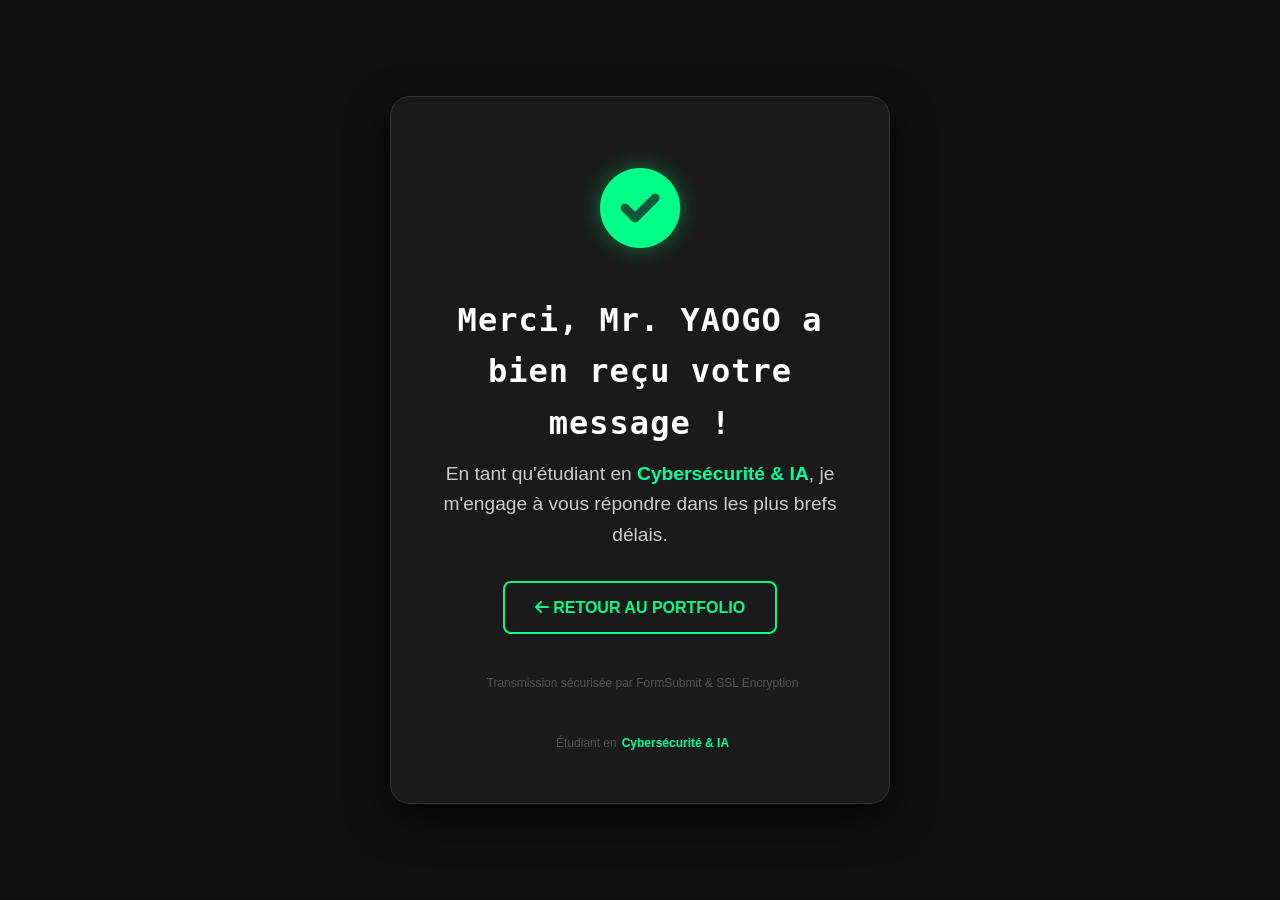
<file: merci.html>
<!DOCTYPE html>
<html lang="fr">
<head>
    <meta charset="UTF-8">
    <meta name="viewport" content="width=device-width, initial-scale=1.0">
    <title>Message Envoyé | Lucien YAOGO</title>
    <link rel="stylesheet" href="style.css">
    <link rel="stylesheet" href="https://cdnjs.cloudflare.com/ajax/libs/font-awesome/6.0.0/css/all.min.css">
    
    <style>
        body {
            display: flex;
            justify-content: center;
            align-items: center;
            min-height: 100vh;
            margin: 0;
            background-color: #0f0f0f; /* Fond sombre identique au site */
            font-family: 'Segoe UI', Tahoma, Geneva, Verdana, sans-serif;
            color: #ffffff;
        }

        .thank-you-card {
            text-align: center;
            padding: 50px 30px;
            background: #1a1a1a;
            border: 1px solid #333;
            border-radius: 20px;
            box-shadow: 0 15px 40px rgba(0, 0, 0, 0.6);
            max-width: 500px;
            width: 90%;
            animation: slideUp 0.6s ease-out;
        }

        @keyframes slideUp {
            from { opacity: 0; transform: translateY(30px); }
            to { opacity: 1; transform: translateY(0); }
        }

        .icon-check {
            font-size: 80px;
            color: #00ff88; /* Votre vert signature */
            margin-bottom: 20px;
            filter: drop-shadow(0 0 10px rgba(0, 255, 136, 0.4));
        }

        h1 {
            font-size: 2rem;
            margin-bottom: 10px;
            letter-spacing: 1px;
        }

        p {
            color: #b0b0b0;
            line-height: 1.6;
            margin-bottom: 30px;
        }

        .btn-home {
            display: inline-block;
            padding: 12px 30px;
            background: transparent;
            color: #00ff88;
            border: 2px solid #00ff88;
            text-decoration: none;
            border-radius: 8px;
            font-weight: bold;
            text-transform: uppercase;
            transition: all 0.3s ease;
        }

        .btn-home:hover {
            background: #00ff88;
            color: #111;
            box-shadow: 0 0 20px rgba(0, 255, 136, 0.4);
            transform: scale(1.05);
        }

        .security-badge {
            margin-top: 40px;
            font-size: 0.75rem;
            color: #555;
            display: flex;
            align-items: center;
            justify-content: center;
            gap: 5px;
        }
    </style>
</head>
<body>

    <div class="thank-you-card">
        <div class="icon-check">
            <i class="fas fa-circle-check"></i>
        </div>
        
        <h1>Merci, Mr. YAOGO a bien reçu votre message !</h1>
        
        <p style="font-size: 1.2rem; line-height: 1.6; color: #ccc;">
            En tant qu'étudiant en <span style="color: #00ff9d; font-weight: bold;">Cybersécurité & IA</span>, 
            je m'engage à vous répondre dans les plus brefs délais.
        </p>
        
        <a href="index.html" class="btn-home">
            <i class="fas fa-arrow-left"></i> Retour au Portfolio
        </a>

        <div class="security-badge">
            <i class="fas fa-shield-halved"></i>
            Transmission sécurisée par FormSubmit & SSL Encryption
        </div>
        <div class="security-badge">
            <i class="fas fa-shield-halved"></i>
            Étudiant en <span style="color: #00ff9d; font-weight: bold;">Cybersécurité & IA</span>
        </div>
    </div>

</body>
</html>
</file>
<file: style.css>
:root {
            --bg-dark: #0a0a0a;
            --bg-card: #161616;
            --primary: #00ff9d;
            --secondary: #00d4ff;
            --text-main: #e0e0e0;
            --text-muted: #a0a0a0;
            --accent-gradient: linear-gradient(90deg, var(--primary), var(--secondary));
            --glass: rgba(22, 22, 22, 0.7);
            --border: rgba(255, 255, 255, 0.1);
        }

        * {
            margin: 0;
            padding: 0;
            box-sizing: border-box;
            scroll-behavior: smooth;
        }

        body {
            font-family: 'Inter', sans-serif;
            background-color: var(--bg-dark);
            color: var(--text-main);
            line-height: 1.6;
            overflow-x: hidden;
        }

        h1, h2, h3, h4 {
            font-family: 'JetBrains Mono', monospace;
            color: #fff;
        }

        a {
            text-decoration: none;
            color: inherit;
            transition: 0.3s;
        }

        ul {
            list-style: none;
        }

        .container {
            max-width: 1200px;
            margin: 0 auto;
            padding: 0 20px;
        }

        .section-title {
            text-align: center;
            font-size: 2.5rem;
            margin-bottom: 3rem;
            position: relative;
            display: inline-block;
            left: 50%;
            transform: translateX(-50%);
        }

        .section-title::after {
            content: '';
            display: block;
            width: 60px;
            height: 4px;
            background: var(--accent-gradient);
            margin: 10px auto 0;
            border-radius: 2px;
        }

        .btn {
            display: inline-block;
            padding: 12px 30px;
            border-radius: 5px;
            font-weight: 600;
            font-family: 'JetBrains Mono', monospace;
            cursor: pointer;
            transition: all 0.3s ease;
            border: 1px solid transparent;
        }

        .btn-primary {
            background: transparent;
            color: var(--primary);
            border-color: var(--primary);
        }

        .btn-primary:hover {
            background: var(--primary);
            color: var(--bg-dark);
            box-shadow: 0 0 15px rgba(0, 255, 157, 0.4);
        }

        .btn-secondary {
            background: transparent;
            color: var(--secondary);
            border-color: var(--secondary);
        }

        .btn-secondary:hover {
            background: var(--secondary);
            color: var(--bg-dark);
            box-shadow: 0 0 15px rgba(0, 212, 255, 0.4);
        }

        header {
            position: fixed;
            top: 0;
            width: 100%;
            background: rgba(10, 10, 10, 0.9);
            backdrop-filter: blur(10px);
            z-index: 1000;
            border-bottom: 1px solid var(--border);
            padding: 15px 0;
        }

        nav {
            display: flex;
            justify-content: space-between;
            align-items: center;
        }

        .logo {
            font-size: 1.5rem;
            font-weight: 800;
            font-family: 'JetBrains Mono', monospace;
            background: var(--accent-gradient);
            -webkit-background-clip: text;
            -webkit-text-fill-color: transparent;
        }

        .nav-links {
            display: flex;
            gap: 30px;
        }

        .nav-links a {
            font-size: 0.9rem;
            font-weight: 500;
            color: var(--text-muted);
        }

        .nav-links a:hover {
            color: var(--primary);
        }

        .mobile-menu-btn {
            display: none;
            font-size: 1.5rem;
            cursor: pointer;
        }

        #hero {
            height: 100vh;
            background: linear-gradient(rgba(10, 10, 10, 0.7), rgba(10, 10, 10, 0.9)), url('https://image.qwenlm.ai/public_source/e5ba75ec-3247-4f2e-80d6-20a1c8b42a0f/179429e9d-bfb5-426a-9f60-690ef22f90c7.png');
            background-size: cover;
            background-position: center;
            display: flex;
            align-items: center;
            justify-content: center;
            text-align: center;
            position: relative;
        }

        .hero-content {
            max-width: 800px;
            padding: 20px;
            z-index: 2;
        }

        .hero-subtitle {
            color: var(--primary);
            font-family: 'JetBrains Mono', monospace;
            font-size: 1.1rem;
            margin-bottom: 1rem;
            display: block;
        }

        .hero-title {
            font-size: 3.5rem;
            margin-bottom: 1.5rem;
            line-height: 1.2;
        }

        .typing-text {
            color: var(--secondary);
            border-right: 3px solid var(--secondary);
            padding-right: 5px;
            animation: blink 0.7s infinite;
        }

        @keyframes blink {
            50% { border-color: transparent; }
        }

        .hero-desc {
            font-size: 1.1rem;
            color: var(--text-muted);
            margin-bottom: 2.5rem;
            max-width: 600px;
            margin-left: auto;
            margin-right: auto;
        }

        .hero-buttons {
            display: flex;
            gap: 20px;
            justify-content: center;
            flex-wrap: wrap;
        }

        #about {
            padding: 100px 0;
            background: var(--bg-dark);
        }

        .about-grid {
            display: grid;
            grid-template-columns: 1fr 1fr;
            gap: 50px;
            align-items: center;
        }

        .about-img-container {
            position: relative;
            border-radius: 10px;
            overflow: hidden;
            box-shadow: 0 0 20px rgba(0, 212, 255, 0.2);
        }

        .about-img-container img {
            width: 100%;
            height: auto;
            display: block;
            transition: transform 0.5s;
        }

        .about-img-container:hover img {
            transform: scale(1.05);
        }

        .about-text h3 {
            font-size: 1.8rem;
            margin-bottom: 1.5rem;
            color: #fff;
        }

        .about-text p {
            color: var(--text-muted);
            margin-bottom: 1.5rem;
        }

        .highlight {
            color: var(--primary);
            font-weight: 600;
        }

        /* Animation de base */
        @keyframes fadeInUp {
            from {
                opacity: 0;
                transform: translateY(20px);
            }
            to {
                opacity: 1;
                transform: translateY(0);
            }
        }
        
        /* Application à chaque item avec un délai progressif */
        .timeline-item {
            opacity: 0; /* Caché au départ */
            animation: fadeInUp 0.6s ease forwards;
        }
        
        .timeline-item:nth-child(1) { animation-delay: 0.2s; }
        .timeline-item:nth-child(2) { animation-delay: 0.4s; }
        .timeline-item:nth-child(3) { animation-delay: 0.6s; }

        /* --- Conteneur Principal --- */
        .timeline {
            position: relative;
            max-width: 800px;
            margin: 40px auto;
            padding: 20px 0;
        }
        
        /* --- La ligne verticale centrale (ou latérale) --- */
        .timeline::before {
            content: '';
            position: absolute;
            left: 20px;
            top: 0;
            width: 2px;
            height: 100%;
            background: rgba(0, 255, 204, 0.1); /* Ligne discrète */
        }
        
        /* --- Chaque bloc d'étude --- */
        .timeline-item {
            position: relative;
            margin-bottom: 40px;
            padding-left: 60px; /* Espace pour la ligne et le point */
            transition: all 0.3s ease;
        }
        
        /* --- Le point sur la ligne --- */
        .timeline-item::after {
            content: '';
            position: absolute;
            left: 15px;
            top: 5px;
            width: 12px;
            height: 12px;
            background: #1a1a1a;
            border: 2px solid #00ffcc;
            border-radius: 50%;
            z-index: 2;
            transition: all 0.3s ease;
        }
        
        /* --- Styles des textes --- */
        .timeline-date {
            display: inline-block;
            color: #00ffcc;
            font-family: 'JetBrains Mono', monospace;
            font-size: 0.85rem;
            margin-bottom: 8px;
            font-weight: bold;
        }
        
        .timeline-title {
            font-size: 1.3rem;
            color: #fff;
            margin-bottom: 5px;
        }
        
        .timeline-subtitle {
            color: #888;
            font-size: 0.95rem;
        }
        
        /* --- EFFETS AU SURVOL (Hover) --- */
        
        .timeline-item:hover {
            transform: translateX(10px); /* Décalage fluide vers la droite */
        }
        
        .timeline-item:hover::after {
            background: #00ffcc;
            box-shadow: 0 0 15px #00ffcc; /* Le point s'illumine */
        }
        
        .timeline-item:hover .timeline-title {
            color: #00ffcc; /* Le titre change de couleur */
        }
        
        /* Ajout d'une bordure latérale néon au bloc (optionnel pour matcher tes images) */
        .timeline-item {
            background: rgba(255, 255, 255, 0.03);
            padding: 20px 20px 20px 60px;
            border-radius: 8px;
            border-left: 3px solid transparent;
        }
        
        .timeline-item:hover {
            border-left: 3px solid #00ffcc;
            background: rgba(0, 255, 204, 0.05);
        }

        #skills {
            padding: 100px 0;
            background: #0f0f0f;
        }

        .skills-grid {
            display: grid;
            grid-template-columns: repeat(auto-fit, minmax(300px, 1fr));
            gap: 30px;
        }

        .skill-card {
            background: var(--bg-card);
            padding: 30px;
            border-radius: 10px;
            border: 1px solid var(--border);
            transition: 0.3s;
            position: relative;
            overflow: hidden;
        }

        .skill-card::before {
            content: '';
            position: absolute;
            top: 0;
            left: 0;
            width: 100%;
            height: 3px;
            background: var(--accent-gradient);
            transform: scaleX(0);
            transform-origin: left;
            transition: transform 0.3s;
        }

        .skill-card:hover {
            transform: translateY(-5px);
            box-shadow: 0 10px 30px rgba(0, 0, 0, 0.5);
        }

        .skill-card:hover::before {
            transform: scaleX(1);
        }

        .skill-icon {
            font-size: 2rem;
            margin-bottom: 20px;
            color: var(--primary);
        }

        .skill-card h3 {
            margin-bottom: 15px;
            font-size: 1.3rem;
        }

        .skill-list li {
            margin-bottom: 10px;
            color: var(--text-muted);
            display: flex;
            align-items: center;
        }

        .skill-list li::before {
            content: '>';
            color: var(--secondary);
            margin-right: 10px;
            font-family: 'JetBrains Mono', monospace;
            font-weight: bold;
        }

        /* --- Grille des Certifications --- */
        .certs-grid {
            display: grid;
            grid-template-columns: repeat(auto-fit, minmax(200px, 1fr));
            gap: 20px;
            padding: 20px 0;
        }
        
        /* --- Style de chaque Badge --- */
        .cert-badge {
            background: rgba(255, 255, 255, 0.05); /* Fond sombre transparent */
            border: 1px solid rgba(0, 255, 204, 0.2); /* Bordure discrète au repos */
            border-radius: 12px;
            padding: 25px;
            text-align: center;
            transition: all 0.4s cubic-bezier(0.175, 0.885, 0.32, 1.275);
            cursor: default;
            position: relative;
            overflow: hidden;
        }
        
        /* --- Icônes des Badges --- */
        .cert-badge i {
            display: block;
            font-size: 2.5rem;
            color: #00ffcc; /* Ton vert néon */
            margin-bottom: 15px;
            transition: all 0.4s ease;
            filter: drop-shadow(0 0 5px rgba(0, 255, 204, 0.3));
        }
        
        /* --- Texte sous les Icônes --- */
        .cert-badge span {
            font-family: 'JetBrains Mono', monospace;
            font-size: 0.9rem;
            color: #fff;
            font-weight: 500;
        }
        
        /* --- EFFETS AU SURVOL (Hover) --- */
        
        .cert-badge:hover {
            background: rgba(0, 255, 204, 0.05);
            border-color: #00ffcc;
            transform: translateY(-10px); /* Soulèvement */
            box-shadow: 0 10px 30px rgba(0, 255, 204, 0.2);
        }
        
        .cert-badge:hover i {
            transform: scale(1.2) rotate(5deg); /* Zoom et légère rotation */
            color: #fff;
            filter: drop-shadow(0 0 15px #00ffcc); /* Éclat intense */
        }
        
        /* Animation de pulsation subtile sur l'icône Python spécifiquement */
        .cert-badge:hover .fa-python {
            animation: pulse 1.5s infinite;
        }
        
        @keyframes pulse {
            0% { transform: scale(1.2); }
            50% { transform: scale(1.3); }
            100% { transform: scale(1.2); }
        }

        .progress-container {
            width: 100%;
            height: 24px;
            background: rgba(255, 255, 255, 0.05);
            border-radius: 50px;
            margin-top: 15px;
            position: relative;
            border: 1px solid rgba(0, 255, 157, 0.3);
            overflow: hidden;
            box-shadow: inset 0 0 10px rgba(0,0,0,0.5);
        }

        /* --- SECTION LABS --- */
        #academic-labs {
            padding: 80px 0;
            background: #0f0f0f;
        }
        
        .labs-grid {
            display: grid;
            grid-template-columns: repeat(auto-fit, minmax(300px, 1fr));
            gap: 30px;
            margin-top: 40px;
        }
        
        .lab-card {
            background: rgba(255, 255, 255, 0.03);
            border: 1px solid rgba(0, 255, 204, 0.1);
            border-radius: 15px;
            padding: 30px;
            text-align: left;
            transition: all 0.4s cubic-bezier(0.175, 0.885, 0.32, 1.275);
            display: flex;
            flex-direction: column;
        }
        
        .lab-card:hover {
            transform: translateY(-12px);
            border-color: #00ffcc; /* Ton vert néon */
            background: rgba(0, 255, 204, 0.05);
            box-shadow: 0 15px 35px rgba(0, 255, 204, 0.15);
        }
        
        .lab-icon {
            font-size: 2.5rem;
            color: #00ffcc;
            margin-bottom: 20px;
        }
        
        .lab-card h4 {
            color: #fff;
            font-size: 1.3rem;
            margin-bottom: 12px;
        }
        
        .lab-card p {
            color: #b0b0b0;
            font-size: 0.95rem;
            line-height: 1.6;
            margin-bottom: 20px;
            flex-grow: 1;
        }
        
        .lab-tags {
            display: flex;
            gap: 8px;
            margin-bottom: 20px;
            flex-wrap: wrap;
        }
        
        .tag {
            background: rgba(0, 255, 204, 0.1);
            color: #00ffcc;
            padding: 4px 12px;
            border-radius: 5px;
            font-size: 0.75rem;
            font-weight: 600;
            text-transform: uppercase;
        }
        
        .lab-btn {
            display: inline-flex;
            align-items: center;
            gap: 8px;
            color: #fff;
            text-decoration: none;
            font-weight: 500;
            font-size: 0.9rem;
            transition: 0.3s;
        }
        
        .lab-btn:hover {
            color: #00ffcc;
            gap: 12px;
        }

        /* Style du conteneur de formulaire */
        form {
            background: #1a1a1a;
            padding: 30px;
            border-radius: 15px;
            border: 1px solid #333;
            box-shadow: 0 10px 30px rgba(0, 0, 0, 0.5);
        }
        
        /* Champs de saisie */
        input, textarea {
            width: 100%;
            background: #222 !important;
            border: 2px solid #333 !important;
            border-radius: 8px !important;
            color: #fff !important;
            padding: 12px !important;
            margin-bottom: 20px;
            transition: all 0.3s ease;
        }
        
        /* Effet au clic (Focus) - Très dynamique */
        input:focus, textarea:focus {
            border-color: #00ff88 !important; /* Le vert fluo de votre bouton */
            box-shadow: 0 0 15px rgba(0, 255, 136, 0.3);
            outline: none;
            transform: translateY(-2px);
        }
        
        /* Le bouton "Envoyer" stylisé */
        button[type="submit"] {
            width: 100%;
            background: transparent;
            border: 2px solid #00ff88;
            color: #00ff88;
            padding: 15px;
            border-radius: 8px;
            font-weight: bold;
            text-transform: uppercase;
            letter-spacing: 1px;
            cursor: pointer;
            transition: all 0.4s;
        }
        
        /* Animation au survol du bouton */
        button[type="submit"]:hover {
            background: #00ff88;
            color: #111;
            box-shadow: 0 0 25px rgba(0, 255, 136, 0.5);
        }

        .security-note {
            font-size: 0.85rem;
            color: #888; /* Gris discret */
            text-align: center;
            margin-top: 15px;
            font-style: italic;
            display: flex;
            align-items: center;
            justify-content: center;
            gap: 8px;
        }
        
        .security-note i {
            color: #00ff88; /* Le vert fluo de votre bouton pour rappeler la sécurité active */
            font-size: 0.9rem;
        }

        .progress-bar {
            height: 100%;
            background: linear-gradient(90deg, #00ff9d, #00d4ff);
            border-radius: 50px;
            display: flex;
            align-items: center;
            justify-content: center;
            box-shadow: 0 0 15px rgba(0, 255, 157, 0.5);
            width: 0%; /* Départ à 0 pour l'animation */
            transition: width 2s cubic-bezier(0.1, 0.5, 0.2, 1);
            position: relative;
        }

        .progress-number {
            color: #000;
            font-weight: 800;
            font-family: 'JetBrains Mono', monospace;
            font-size: 0.85rem;
            z-index: 2;
        }

        /* Effet de balayage lumineux */
        .progress-bar::after {
            content: '';
            position: absolute;
            top: 0; left: -100%;
            width: 100%; height: 100%;
            background: linear-gradient(90deg, transparent, rgba(255,255,255,0.3), transparent);
            animation: shine 3s infinite;
        }

        @keyframes shine {
            to { left: 100%; }
        }

        /* === CSS POUR L'ICÔNE LINKEDIN BLEU OFFICIEL AVEC EFFET NÉON === */

        /* Style par défaut (Bleu LinkedIn officiel) */
        /* Couleur LinkedIn par défaut */
        .fa-linkedin {
            color: #0077b5 !important;
        }
        
        /* Optionnel : effet au survol */
        .fa-linkedin:hover {
            color: #00a0dc !important; /* Un bleu plus clair quand on passe la souris */
            transform: scale(1.1);
            transition: 0.3s;
        }

        .projects-grid {
            display: grid;
            grid-template-columns: repeat(auto-fit, minmax(320px, 1fr));
            gap: 30px;
        }

        .project-card {
            background: var(--bg-card);
            border-radius: 10px;
            overflow: hidden;
            border: 1px solid var(--border);
            transition: 0.3s;
        }

        .project-card:hover {
            transform: translateY(-5px);
            border-color: var(--primary);
        }

        .project-img {
            height: 200px;
            overflow: hidden;
        }

        .project-img img {
            width: 100%;
            height: 100%;
            object-fit: cover;
            transition: transform 0.5s;
        }

        .project-card:hover .project-img img {
            transform: scale(1.1);
        }

        .project-content {
            padding: 25px;
        }

        .project-tag {
            display: inline-block;
            font-size: 0.8rem;
            padding: 4px 10px;
            border-radius: 20px;
            background: rgba(0, 255, 157, 0.1);
            color: var(--primary);
            margin-bottom: 15px;
            font-family: 'JetBrains Mono', monospace;
        }

        .project-content h3 {
            margin-bottom: 10px;
            font-size: 1.3rem;
        }

        .project-content p {
            color: var(--text-muted);
            font-size: 0.95rem;
            margin-bottom: 20px;
        }

        .project-link {
            color: var(--secondary);
            font-weight: 600;
            font-size: 0.9rem;
            display: flex;
            align-items: center;
            gap: 5px;
        }

        .project-link:hover {
            text-decoration: underline;
        }

        #education {
            padding: 100px 0;
            background: #0f0f0f;
        }

        .timeline {
            position: relative;
            max-width: 800px;
            margin: 0 auto;
        }

        .timeline-item {
            background: var(--bg-card);
            padding: 25px;
            border-radius: 10px;
            margin-bottom: 20px;
            border-left: 3px solid var(--secondary);
            position: relative;
        }

        .timeline-date {
            font-family: 'JetBrains Mono', monospace;
            color: var(--primary);
            font-size: 0.9rem;
            margin-bottom: 5px;
            display: block;
        }

        .timeline-title {
            font-size: 1.2rem;
            margin-bottom: 5px;
            color: #fff;
        }

        .timeline-subtitle {
            color: var(--text-muted);
            font-size: 0.95rem;
            margin-bottom: 10px;
        }

        .certs-grid {
            display: grid;
            grid-template-columns: repeat(auto-fit, minmax(200px, 1fr));
            gap: 20px;
            margin-top: 40px;
        }

        .cert-badge {
            background: rgba(255, 255, 255, 0.05);
            padding: 20px;
            border-radius: 8px;
            text-align: center;
            border: 1px solid var(--border);
        }

        .cert-badge i {
            color: var(--primary);
            font-size: 1.5rem;
            margin-bottom: 10px;
        }

        .cert-badge span {
            display: block;
            font-size: 0.9rem;
            color: var(--text-muted);
        }

        /* --- Conteneur principal des informations --- */
        .contact-info {
            padding: 30px;
            background: rgba(255, 255, 255, 0.02);
            border-radius: 15px;
            border: 1px solid rgba(0, 255, 204, 0.1);
        }
        
        .contact-info h3 {
            font-size: 1.8rem;
            color: #fff;
            margin-bottom: 15px;
            line-height: 1.3;
        }
        
        /* --- Liste des détails de contact --- */
        .contact-details {
            display: flex;
            flex-direction: column;
            gap: 15px;
            margin-top: 25px;
        }
        
        /* --- Chaque ligne de contact --- */
        .contact-item {
            display: flex;
            align-items: center;
            gap: 15px;
            padding: 12px 15px;
            background: rgba(0, 255, 204, 0.03);
            border-radius: 10px;
            border: 1px solid transparent;
            transition: all 0.3s cubic-bezier(0.4, 0, 0.2, 1);
        }
        
        /* --- Icônes --- */
        .contact-item i {
            width: 35px;
            height: 35px;
            display: flex;
            align-items: center;
            justify-content: center;
            background: rgba(0, 255, 204, 0.1);
            color: #00ffcc; /* Vert néon */
            border-radius: 50%;
            font-size: 1rem;
            transition: all 0.3s ease;
        }
        
        /* --- Texte des contacts --- */
        .contact-item span {
            color: #e0e0e0;
            font-size: 0.95rem;
            font-family: 'Inter', sans-serif;
        }
        
        /* --- EFFETS AU SURVOL (Hover) --- */
        
        .contact-item:hover {
            background: rgba(0, 255, 204, 0.08);
            border-color: #00ffcc;
            transform: translateX(8px); /* Petit décalage vers la droite */
            cursor: pointer;
        }
        
        .contact-item:hover i {
            background: #00ffcc;
            color: #1a1a1a;
            box-shadow: 0 0 15px rgba(0, 255, 204, 0.6);
        }
        
        .contact-item:hover span {
            color: #fff;
            font-weight: 500;
        }

        #languages {
            padding: 60px 0;
            background: var(--bg-dark);
            text-align: center;
        }

        .lang-grid {
            display: flex;
            justify-content: center;
            gap: 40px;
            flex-wrap: wrap;
            margin-top: 30px;
        }

        .lang-item {
            display: flex;
            flex-direction: column;
            align-items: center;
        }

        .flag {
            font-size: 2.5rem;
            margin-bottom: 10px;
        }

        .lang-name {
            font-weight: 600;
            color: #fff;
        }

        .lang-level {
            font-size: 0.85rem;
            color: var(--primary);
            font-family: 'JetBrains Mono', monospace;
        }

        #contact {
            padding: 100px 0;
            background: linear-gradient(to top, #0f0f0f, var(--bg-dark));
        }

        .contact-container {
            display: grid;
            grid-template-columns: 1fr 1fr;
            gap: 50px;
            max-width: 1000px;
            margin: 0 auto;
        }

        .contact-info h3 {
            font-size: 1.8rem;
            margin-bottom: 20px;
        }

        .contact-details {
            margin-top: 30px;
        }

        .contact-item {
            display: flex;
            align-items: center;
            margin-bottom: 20px;
            gap: 15px;
        }

        .contact-item i {
            width: 40px;
            height: 40px;
            background: rgba(0, 255, 157, 0.1);
            color: var(--primary);
            border-radius: 50%;
            display: flex;
            align-items: center;
            justify-content: center;
            font-size: 1.2rem;
        }

        .contact-form {
            background: var(--bg-card);
            padding: 30px;
            border-radius: 10px;
            border: 1px solid var(--border);
        }

        .form-group {
            margin-bottom: 20px;
        }

        .form-group label {
            display: block;
            margin-bottom: 8px;
            color: var(--text-muted);
            font-size: 0.9rem;
        }

        .form-control {
            width: 100%;
            padding: 12px;
            background: rgba(255, 255, 255, 0.05);
            border: 1px solid var(--border);
            border-radius: 5px;
            color: #fff;
            font-family: 'Inter', sans-serif;
        }

        .form-control:focus {
            outline: none;
            border-color: var(--primary);
        }

        textarea.form-control {
            resize: vertical;
            height: 120px;
        }

        .form-status {
            padding: 15px;
            border-radius: 5px;
            margin-bottom: 20px;
            display: none;
            font-family: 'JetBrains Mono', monospace;
            font-size: 0.9rem;
        }

        .form-status.success {
            display: block;
            background: rgba(0, 255, 157, 0.1);
            color: var(--primary);
            border: 1px solid var(--primary);
        }

        .form-status.error {
            display: block;
            background: rgba(255, 82, 82, 0.1);
            color: #ff5252;
            border: 1px solid #ff5252;
        }

        .btn-submit {
            width: 100%;
            position: relative;
        }

        .btn-submit:disabled {
            opacity: 0.6;
            cursor: not-allowed;
        }

        .btn-submit .spinner {
            display: none;
            width: 16px;
            height: 16px;
            border: 2px solid rgba(255,255,255,0.3);
            border-top-color: #fff;
            border-radius: 50%;
            animation: spin 0.8s linear infinite;
            margin-right: 8px;
            vertical-align: middle;
        }

        .btn-submit.loading .spinner {
            display: inline-block;
        }

        .btn-submit.loading .btn-text {
            opacity: 0.8;
        }

        @keyframes spin {
            to { transform: rotate(360deg); }
        }

        footer {
            background: #050505;
            padding: 40px 0;
            text-align: center;
            border-top: 1px solid var(--border);
        }

        .social-links {
            display: flex;
            justify-content: center;
            gap: 20px;
            margin-bottom: 20px;
        }

        .social-links a {
            width: 40px;
            height: 40px;
            border-radius: 50%;
            background: rgba(255, 255, 255, 0.05);
            display: flex;
            align-items: center;
            justify-content: center;
            color: var(--text-muted);
            transition: 0.3s;
        }

        .social-links a:hover {
            background: var(--primary);
            color: var(--bg-dark);
            transform: translateY(-3px);
        }

        .copyright {
            color: var(--text-muted);
            font-size: 0.9rem;
        }

        @media (max-width: 768px) {
            .nav-links {
                display: none;
                position: absolute;
                top: 70px;
                left: 0;
                width: 100%;
                background: var(--bg-card);
                flex-direction: column;
                padding: 20px;
                text-align: center;
                border-bottom: 1px solid var(--border);
            }

            .nav-links.active {
                display: flex;
            }

            .mobile-menu-btn {
                display: block;
            }

            .hero-title {
                font-size: 2.2rem;
            }

            .about-grid, .contact-container {
                grid-template-columns: 1fr;
            }

            .about-img-container {
                order: -1;
            }
        }
</file>
